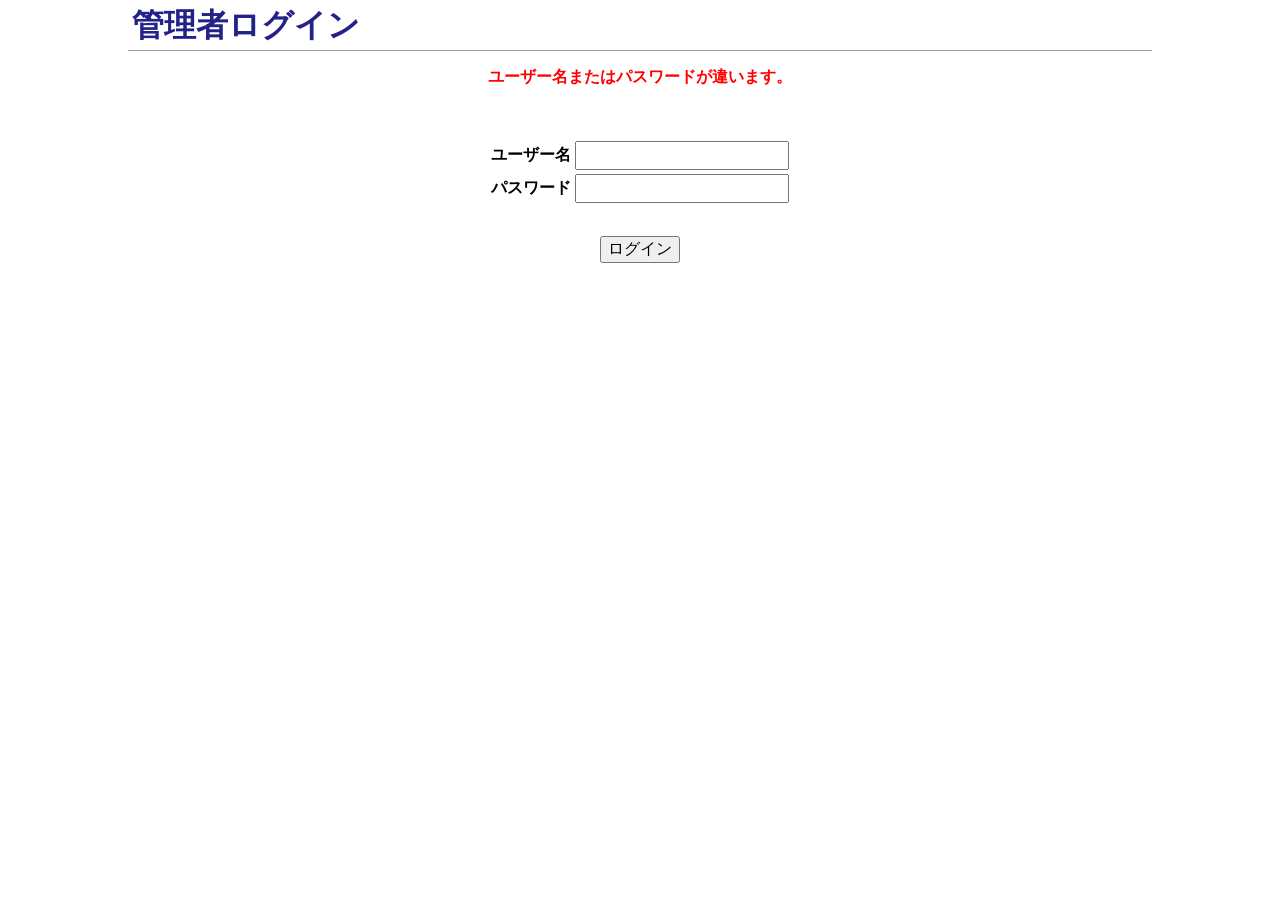
<file: okashi_days/member/login/index.html>
<!DOCTYPE html>
<html>
<head>
<meta http-equiv="content-type" content="text/html; charset=utf-8">
<title>管理者ログイン</title>
<link rel="stylesheet" href="../css/normalize.css">
<link rel="stylesheet" href="../css/main.css">
</head>
<body>
<div class="container">
    <header>
        <h1>管理者ログイン</h1>
    </header>

    <main>
        <p class="error">
            ユーザー名またはパスワードが違います。
        </p>
        <form action="login_process.php" method="post">
            <table class="login">
                <tr>
                    <th class="login_field">
                        ユーザー名
                    </th>
                    <td class="login_field">
                        <input type="text" name="user_name" id="user" class="login_user" value="">
                    </td>
                </tr>
                <tr>
                    <th class="login_field">
                        パスワード
                    </th>
                    <td class="login_field">
                        <input type="password" name="password" id="password" class="login_pass" value="">
                    </td>
                </tr>
            </table>
            <input type="submit" value="ログイン" id="login">
        </form>


    </main>

    <footer>

    </footer>
</div>
</body>
</html>
</file>
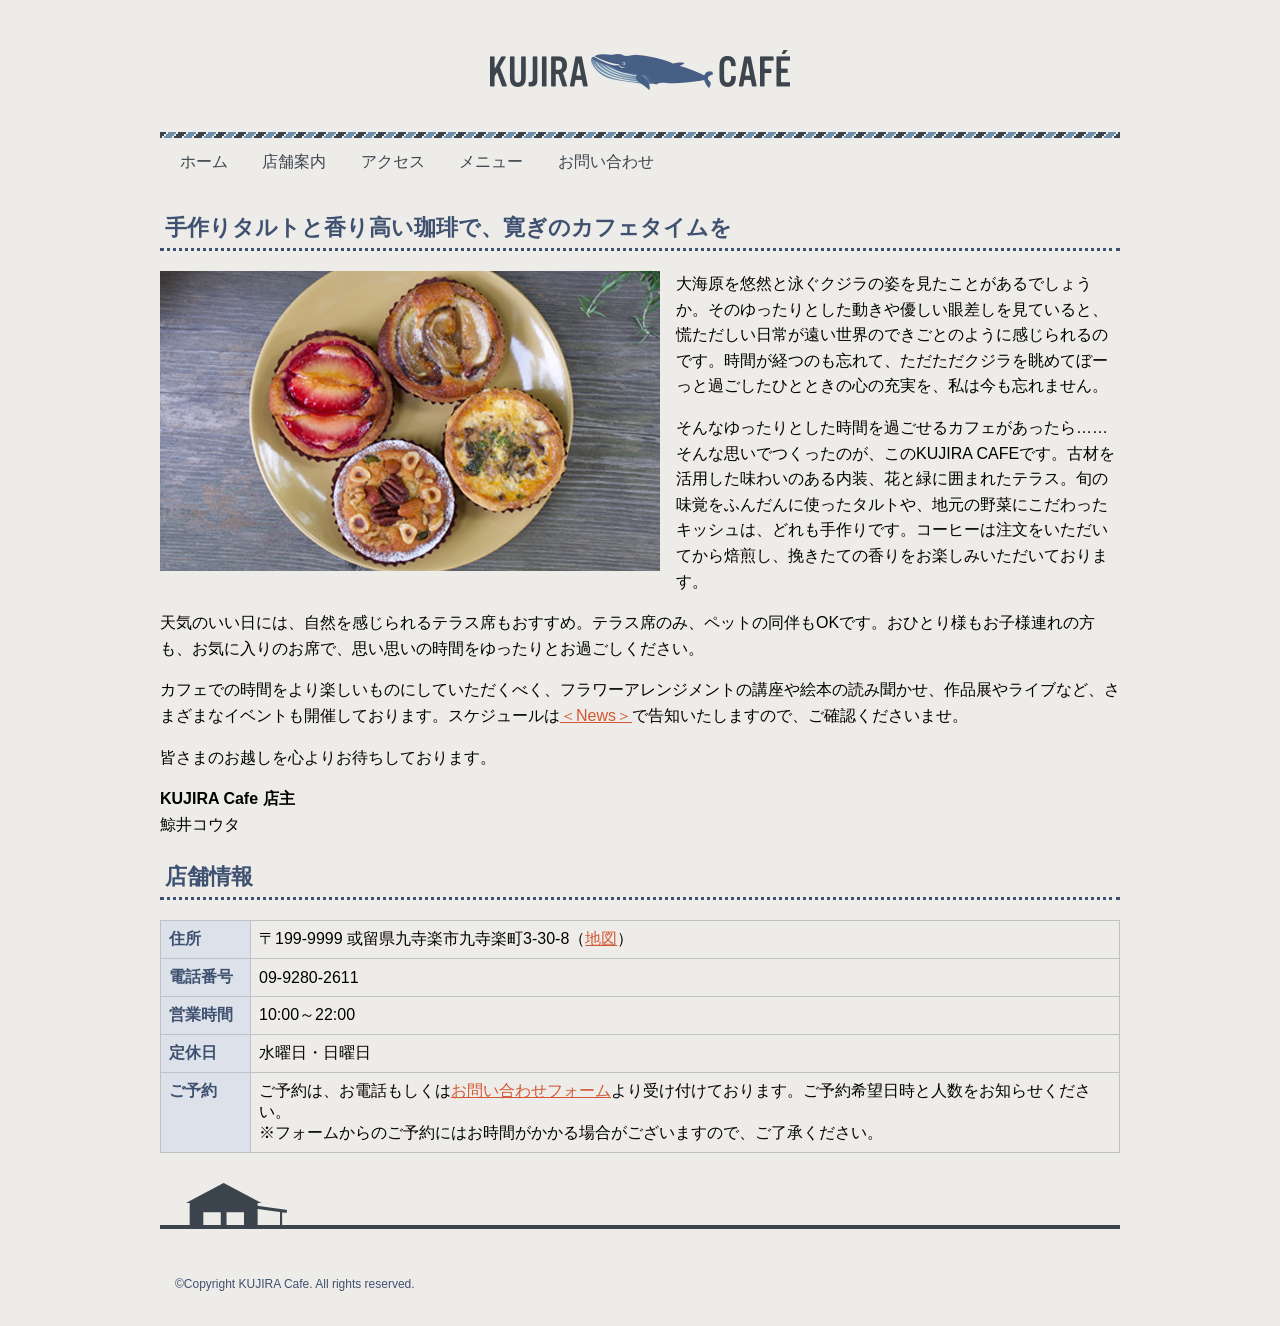
<file: okashi_days/about.html>
<!doctype html>
<html>
<head>
<meta charset="UTF-8">
<meta name="viewport" content="width=device-width, initial-scale=1">
<title>KUJIRA Cafeについて | KUJIRA Cafe</title>
<link rel="stylesheet" href="css/style.css">
</head>
<body>
<div class="wrapper">
	<!-- ヘッダー -->
	<header class="header">
		<h1 class="logo"><a href="index.html"><img src="images/logo.png" alt="KUJIRA Cafe"></a></h1>
		<nav class="nav">
			<ul>
				<li><a href="index.html">ホーム</a></li>
				<li><a href="about.html">店舗案内</a></li>
				<li><a href="access.html">アクセス</a></li>
				<li><a href="menu.html">メニュー</a></li>
				<li><a href="contact.html">お問い合わせ</a></li>
			</ul>
		</nav>
	</header>
	<!-- ヘッダー ここまで -->
	<!-- メイン -->
	<main>
		<h2>手作りタルトと香り高い珈琲で、寛ぎのカフェタイムを</h2>	
		<p><img src="images/about-photo.jpg" alt="タルトの写真" class="shop-photo">大海原を悠然と泳ぐクジラの姿を見たことがあるでしょうか。そのゆったりとした動きや優しい眼差しを見ていると、慌ただしい日常が遠い世界のできごとのように感じられるのです。時間が経つのも忘れて、ただただクジラを眺めてぼーっと過ごしたひとときの心の充実を、私は今も忘れません。</p>
		<p>そんなゆったりとした時間を過ごせるカフェがあったら……そんな思いでつくったのが、このKUJIRA CAFEです。古材を活用した味わいのある内装、花と緑に囲まれたテラス。旬の味覚をふんだんに使ったタルトや、地元の野菜にこだわったキッシュは、どれも手作りです。コーヒーは注文をいただいてから焙煎し、挽きたての香りをお楽しみいただいております。</p>
		<p>天気のいい日には、自然を感じられるテラス席もおすすめ。テラス席のみ、ペットの同伴もOKです。おひとり様もお子様連れの方も、お気に入りのお席で、思い思いの時間をゆったりとお過ごしください。</p>
		<p>カフェでの時間をより楽しいものにしていただくべく、フラワーアレンジメントの講座や絵本の読み聞かせ、作品展やライブなど、さまざまなイベントも開催しております。スケジュールは<a href="index.html#news">＜News＞</a>で告知いたしますので、ご確認くださいませ。</p>
		<p>皆さまのお越しを心よりお待ちしております。</p>

		<p><strong>KUJIRA Cafe 店主</strong><br>
		鯨井コウタ</p>
		
		<h2 class="clear">店舗情報</h2>
		<table class="info">
		<tr>
			<th>住所</th>
			<td>〒199-9999 或留県九寺楽市九寺楽町3-30-8（<a href="access.html">地図</a>）</td>
		</tr>
		<tr>
			<th>電話番号</th>
			<td>09-9280-2611</td>
		</tr>
		<tr>
			<th>営業時間</th>
			<td>10:00～22:00</td>
		</tr>
		<tr>
			<th>定休日</th>
			<td>水曜日・日曜日</td>
		</tr>
		<tr>
			<th>ご予約</th>
			<td>ご予約は、お電話もしくは<a href="contact.html">お問い合わせフォーム</a>より受け付けております。ご予約希望日時と人数をお知らせください。<br>
			※フォームからのご予約にはお時間がかかる場合がございますので、ご了承ください。</td>
		</tr>
		</table>
	</main>
	<!-- メイン ここまで -->
	<!-- フッター -->
	<footer class="footer">
		<p>&copy;Copyright KUJIRA Cafe. All rights reserved.</p>
	</footer>
	<!-- フッター ここまで -->
</div>
</body>
</html>
</file>
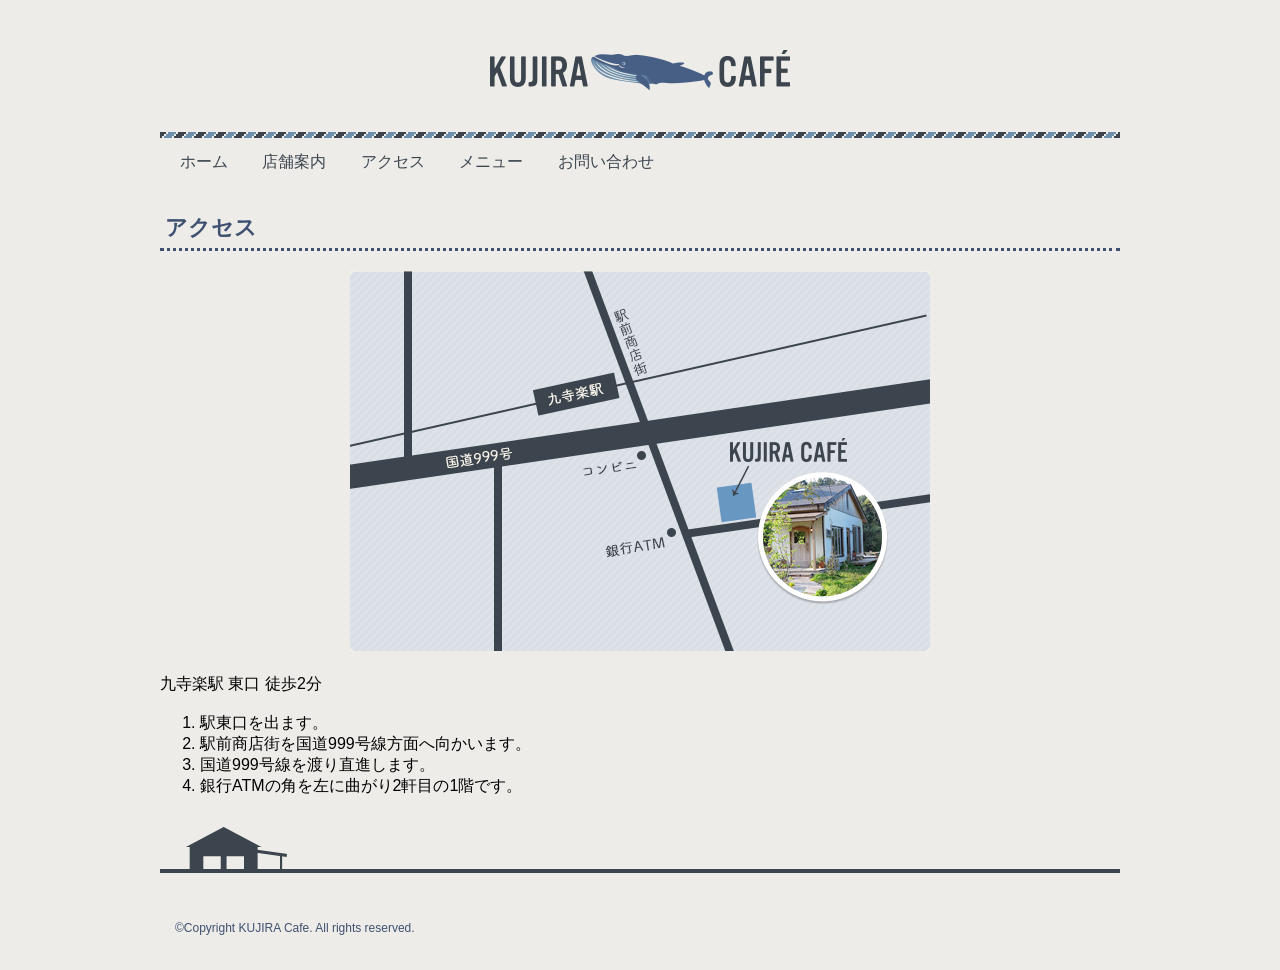
<file: okashi_days/access.html>
<!doctype html>
<html>
<head>
<meta charset="UTF-8">
<meta name="viewport" content="width=device-width, initial-scale=1">
<title>アクセス | KUJIRA Cafe</title>
<link rel="stylesheet" href="css/style.css">
</head>
<body>
<div class="wrapper">
	<!-- ヘッダー -->
	<header class="header">
		<h1 class="logo"><a href="index.html"><img src="images/logo.png" alt="KUJIRA Cafe"></a></h1>
		<nav class="nav">
			<ul>
				<li><a href="index.html">ホーム</a></li>
				<li><a href="about.html">店舗案内</a></li>
				<li><a href="access.html">アクセス</a></li>
				<li><a href="menu.html">メニュー</a></li>
				<li><a href="contact.html">お問い合わせ</a></li>
			</ul>
		</nav>
	</header>
	<!-- ヘッダー ここまで -->
	<!-- メイン -->
	<main>
		<h2>アクセス</h2>
		<div class="map"><img src="images/map.png" alt="地図"></div>
		<p>九寺楽駅 東口 徒歩2分</p>
		<ol>
			<li>駅東口を出ます。</li>
			<li>駅前商店街を国道999号線方面へ向かいます。</li>
			<li>国道999号線を渡り直進します。</li>
			<li>銀行ATMの角を左に曲がり2軒目の1階です。</li>
		</ol>
	</main>
	<!-- メイン ここまで -->
	<!-- フッター -->
	<footer class="footer">
		<p>&copy;Copyright KUJIRA Cafe. All rights reserved.</p>
	</footer>
	<!-- フッター ここまで -->
</div>
</body>
</html>
</file>
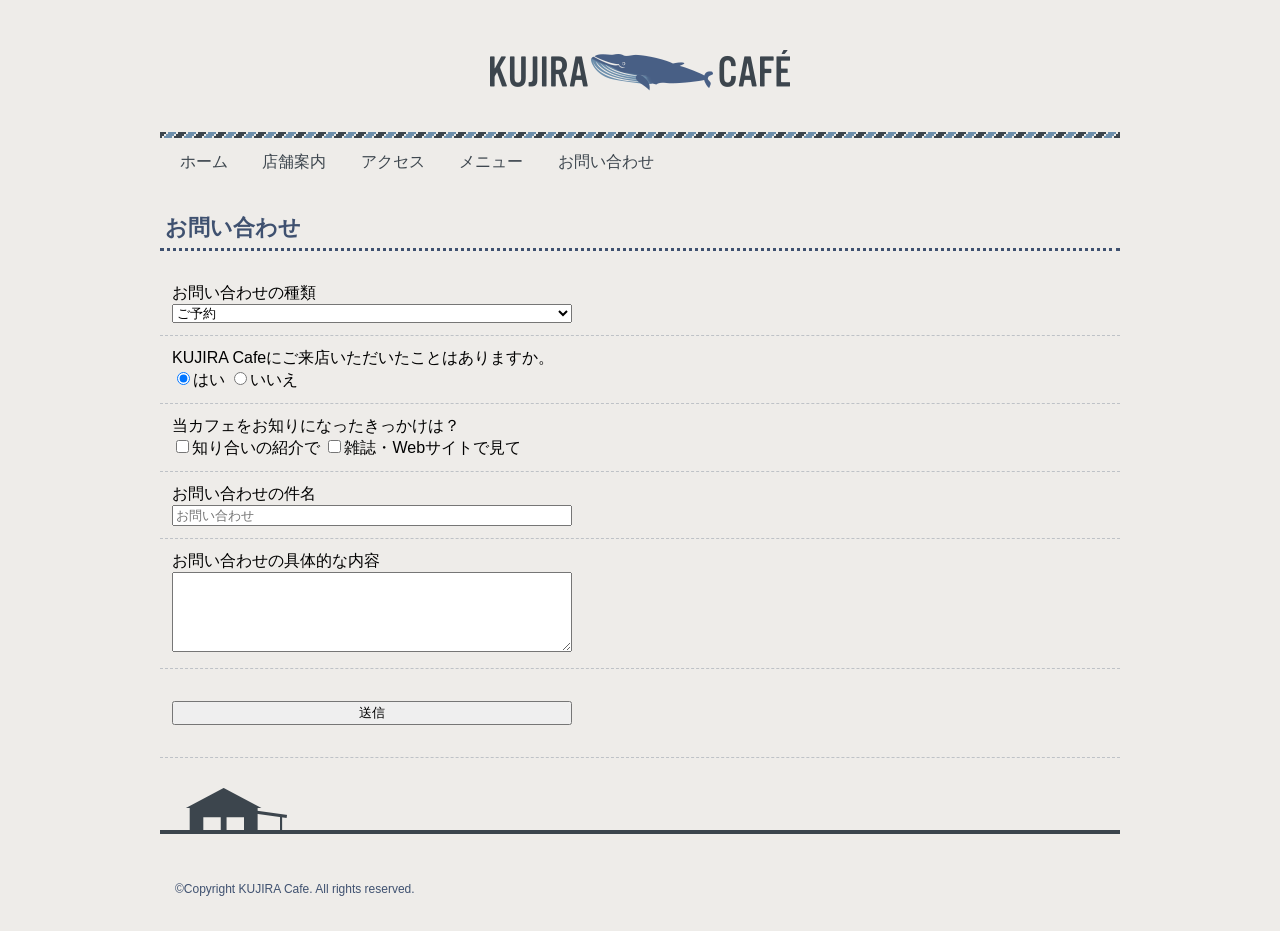
<file: okashi_days/contact.html>
<!doctype html>
<html>
<head>
<meta charset="UTF-8">
<meta name="viewport" content="width=device-width, initial-scale=1">
<title>お問い合わせ | KUJIRA Cafe</title>
<link rel="stylesheet" href="css/style.css">
</head>
<body>
<div class="wrapper">
	<!-- ヘッダー -->
	<header class="header">
		<h1 class="logo"><a href="index.html"><img src="images/logo.png" alt="KUJIRA Cafe"></a></h1>
		<nav class="nav">
			<ul>
				<li><a href="index.html">ホーム</a></li>
				<li><a href="about.html">店舗案内</a></li>
				<li><a href="access.html">アクセス</a></li>
				<li><a href="menu.html">メニュー</a></li>
				<li><a href="contact.html">お問い合わせ</a></li>
			</ul>
		</nav>
	</header>
	<!-- ヘッダー ここまで -->
	<!-- メイン -->
	<main>
		<h2>お問い合わせ</h2>
		<form method="GET" action="result.html">
			<div>
				<label for="kind">お問い合わせの種類</label><br>
				<select id="kind" name="kind">
					<option value="reservation">ご予約</option>
					<option value="event">イベントについて</option>
					<option value="contact">その他のお問い合わせ</option>
				</select>
			</div>
			<div>
				KUJIRA Cafeにご来店いただいたことはありますか。<br>
				<label><input type="radio" name="first" value="yes" checked>はい</label>
				<label><input type="radio" name="first" value="no">いいえ</label>
			</div>
			<div>
				当カフェをお知りになったきっかけは？<br>
				<label><input type="checkbox" name="how" value="friends">知り合いの紹介で</label>
				<label><input type="checkbox" name="how" value="magazine">雑誌・Webサイトで見て</label>
			</div>
			<div>
				<label>お問い合わせの件名<br>
				<input type="text" name="subject" placeholder="お問い合わせ"></label>
			</div>
			<div>
				<label>お問い合わせの具体的な内容<br>
				<textarea name="message"></textarea></label>
			</div>
			<div>
				<input type="submit" name="submit" value="送信">
			</div>
		</form>
	</main>
	<!-- メイン ここまで -->
	<!-- フッター -->
	<footer class="footer">
		<p>&copy;Copyright KUJIRA Cafe. All rights reserved.</p>
	</footer>
	<!-- フッター ここまで -->
</div>
</body>
</html>
</file>
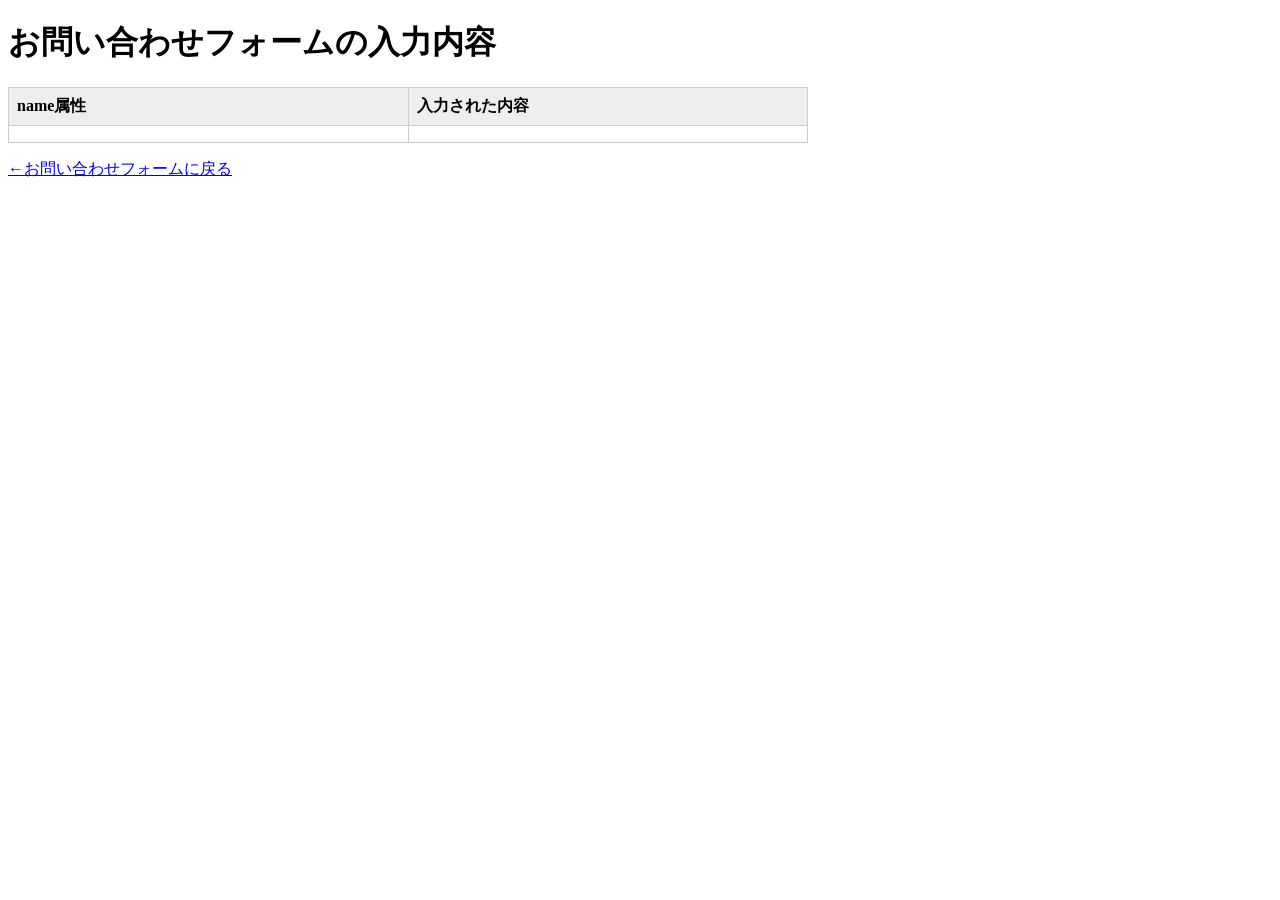
<file: okashi_days/result.html>
<!doctype html>
<html>
<head>
<meta charset="UTF-8">
<meta name="viewport" content="width=device-width, initial-scale=1">
<title>お問い合わせの入力内容</title>
<style>
#result {
	border: 1px solid #cccccc;
	border-collapse: collapse;
	width: 100%;
	max-width: 800px;
}
th, td {
	padding: 0.5em;
	border: 1px solid #cccccc;
	text-align: left;
	vertical-align: top;
}
th {
	width: 100px;
	background-color: #eeeeee;
}
</style>

</head>
<body>
<h1>お問い合わせフォームの入力内容</h1>
<table id="result">
	<tbody id="test">
	<tr><th>name属性</th><th>入力された内容</th></tr>
	</tbody>
</table>
<p><a href="contact.html">←お問い合わせフォームに戻る</a></p>

<script>
'use strict';

{
	window.addEventListener('DOMContentLoaded', function(){
		var params = decodeURI(location.search);
		params = params.substring(1);
		var paramArray = [];
		paramArray = params.split("&");
		var tableContent = "";
		paramArray.forEach(function(item, index){
			var keyValue = [];
			keyValue = item.split("=");
			var tr = document.createElement("tr");
			var tdName = document.createElement("td");
			tdName.textContent = keyValue[0];
			var tdValue = document.createElement("td");
			tdValue.textContent = keyValue[1];
			tr.appendChild(tdName);
			tr.appendChild(tdValue);
			var e = document.getElementById("test");
			e.appendChild(tr);
		});
	});
}
</script>
</body>
</html>
</file>
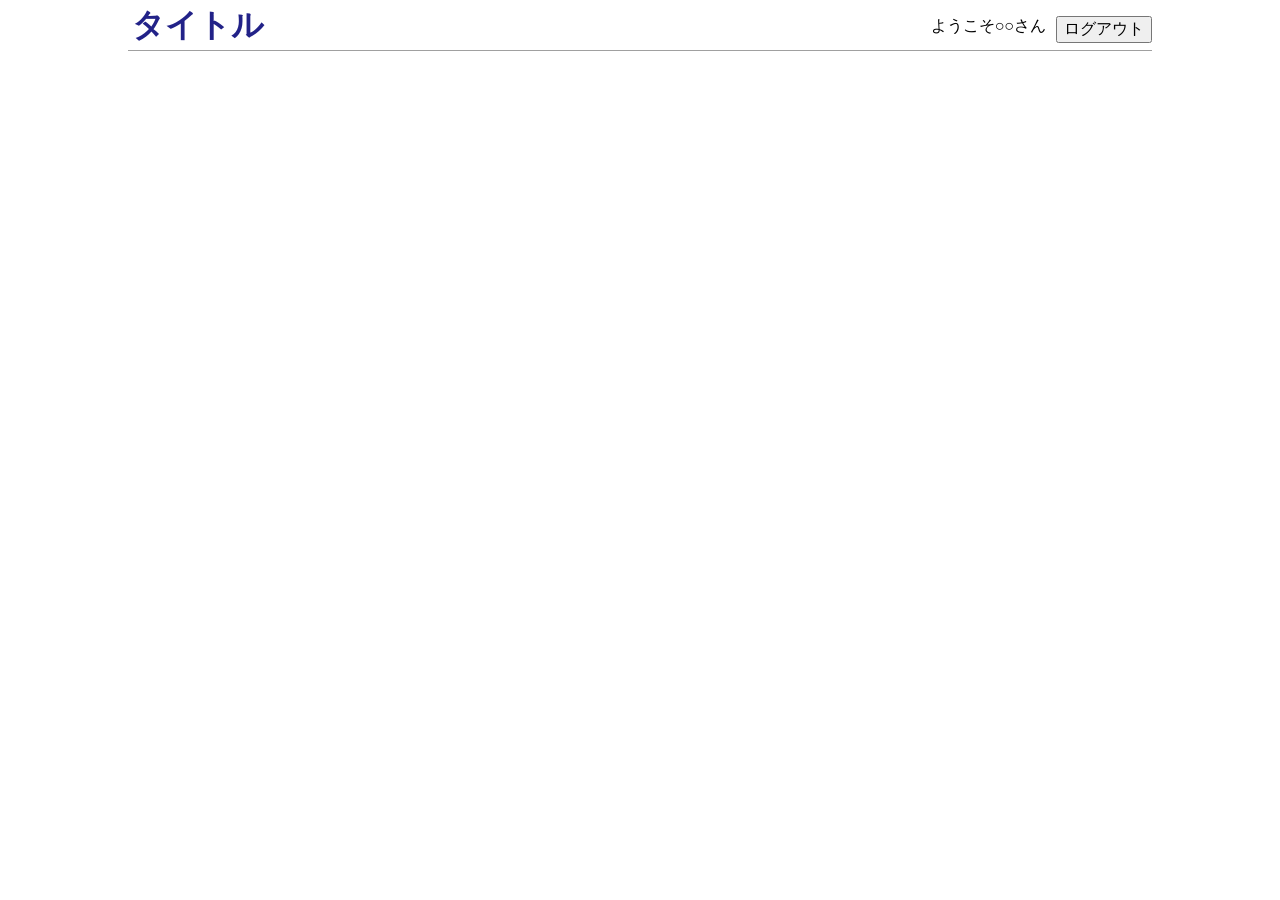
<file: okashi_days/admin/_template.html>
<!DOCTYPE html>
<html>
<head>
<meta http-equiv="content-type" content="text/html; charset=utf-8">
<title>タイトル</title>
<link rel="stylesheet" href="./css/normalize.css">
<link rel="stylesheet" href="./css/main.css">
</head>
<body>
<div class="container">
    <header>
         <div class="title">
            <h1>タイトル</h1>
        </div>
        <div class="login_info">
            <ul>
                <li>ようこそ○○さん</li>
                <li>
                    <form>
                        <input type="button" value="ログアウト" onclick="location.href='/login.html';">
                    </form>
                </li>
            </ul>
        </div>
    </header>

    <main>


    </main>

    <footer>

    </footer>
</div>
</body>
</html>
</file>
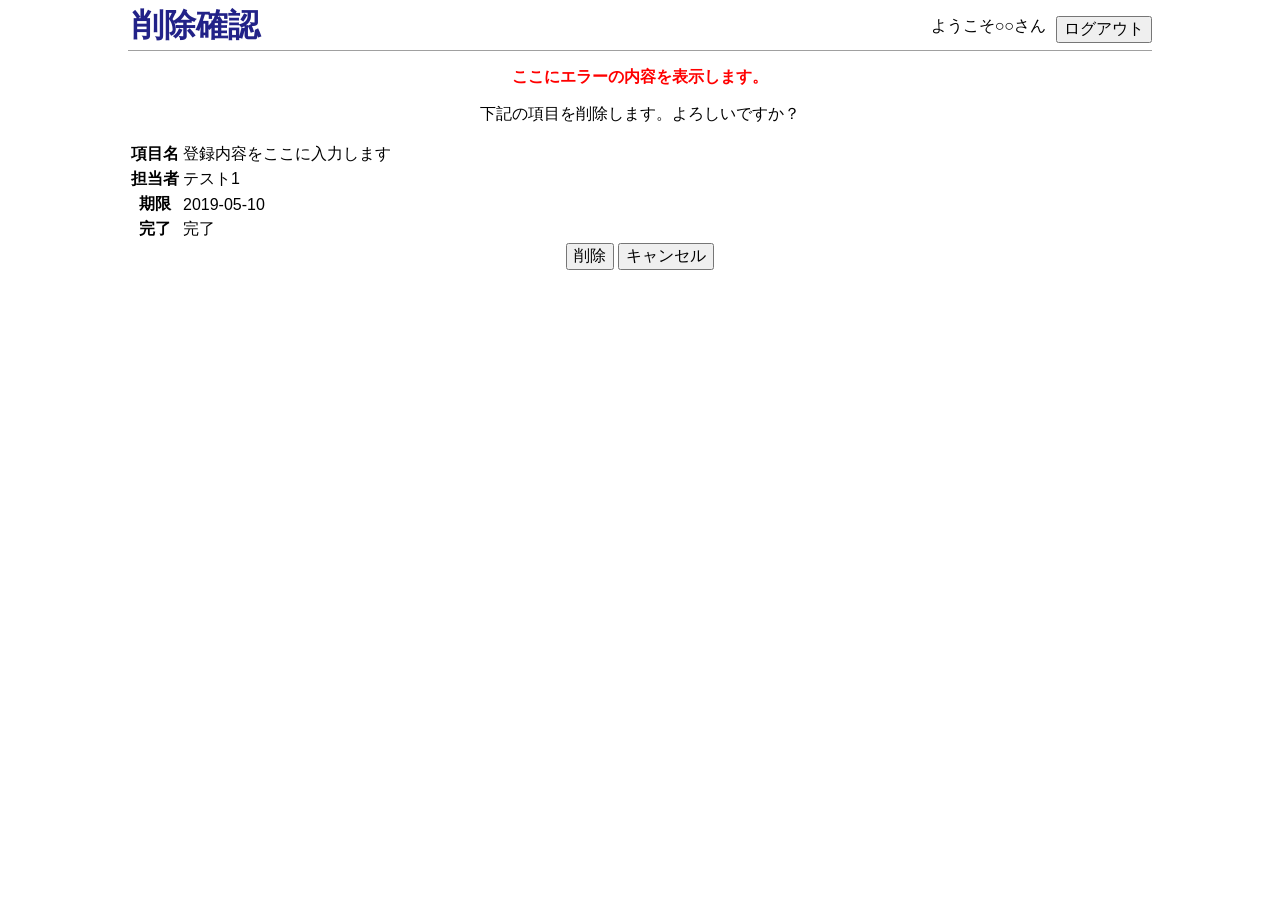
<file: okashi_days/admin/admin/delete.html>
<!DOCTYPE html>
<html>
<head>
<meta http-equiv="content-type" content="text/html; charset=utf-8">
<title>削除確認</title>
<link rel="stylesheet" href="../css/normalize.css">
<link rel="stylesheet" href="../css/main.css">
</head>
<body>
<div class="container">
    <header>
         <div class="title">
            <h1>削除確認</h1>
        </div>
        <div class="login_info">
            <ul>
                <li>ようこそ○○さん</li>
                <li>
                    <form>
                        <input type="button" value="ログアウト" onclick="location.href='../login/index.html';">
                    </form>
                </li>
            </ul>
        </div>
    </header>

    <main>
        <p class="error">
            ここにエラーの内容を表示します。
        </p>

        <p>
            下記の項目を削除します。よろしいですか？
        </p>
        <form action="./index.html" method="post">
            <input type="hidden" name="item_id" value="3">
            <table class="list">
                <tr>
                    <th>項目名</th>
                    <td class="align-left">
                        登録内容をここに入力します
                    </td>
                </tr>
                <tr>
                    <th>担当者</th>
                    <td class="align-left">
                        テスト1
                    </td>
                </tr>
                <tr>
                    <th>期限</th>
                    <td class="align-left">
                        2019-05-10
                    </td>
                </tr>
                <tr>
                    <th>
                        完了
                    </th>
                    <td class="align-left">
                        完了
                    </td>
                </tr>
            </table>

            <input type="submit" value="削除">
            <input type="button" value="キャンセル" onclick="location.href='./index.html';">
        </form>


    </main>

    <footer>

    </footer>
</div>
</body>
</html>
</file>
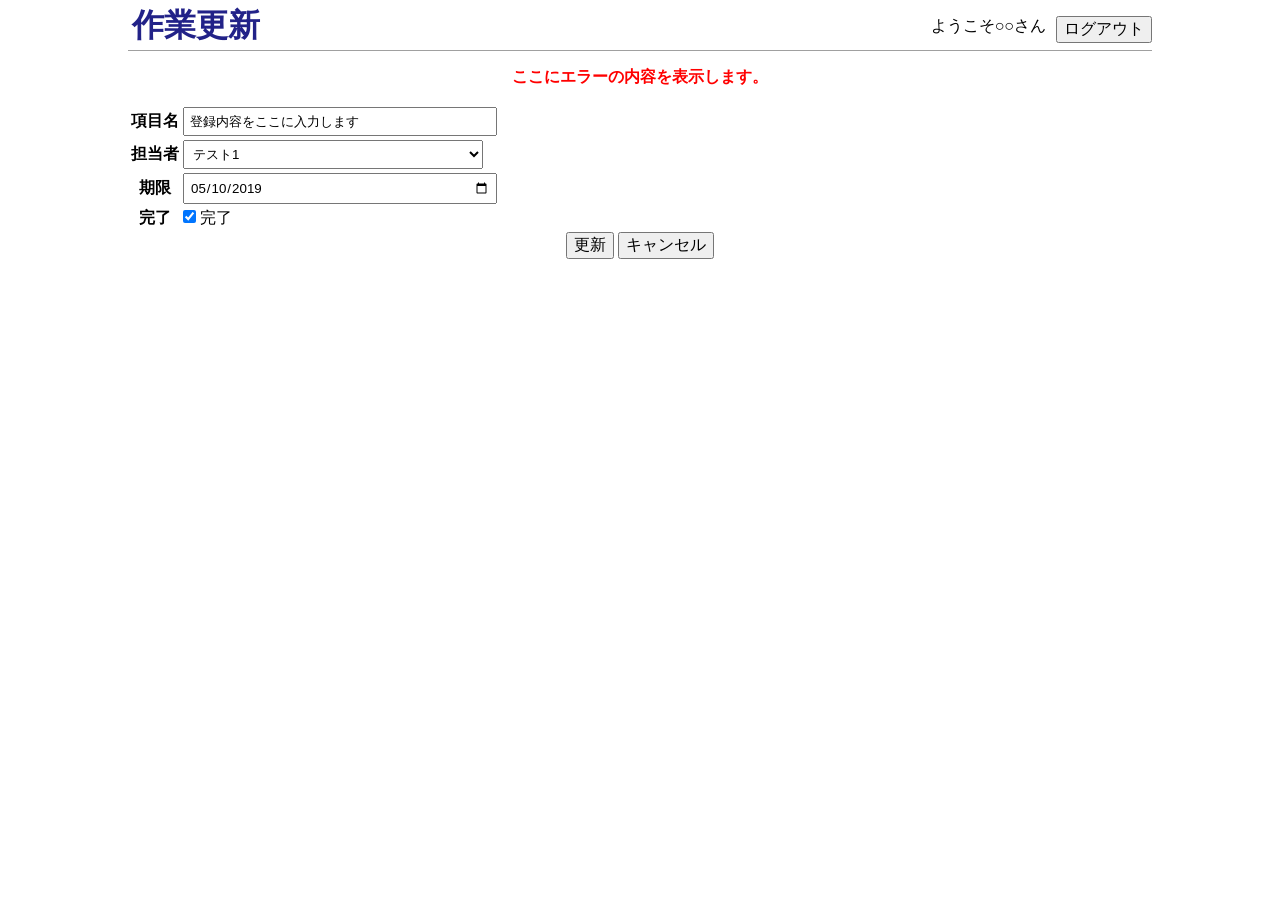
<file: okashi_days/admin/admin/edit.html>
<!DOCTYPE html>
<html>
<head>
<meta http-equiv="content-type" content="text/html; charset=utf-8">
<title>作業更新</title>
<link rel="stylesheet" href="../css/normalize.css">
<link rel="stylesheet" href="../css/main.css">
</head>
<body>
<div class="container">
    <header>
         <div class="title">
            <h1>作業更新</h1>
        </div>
        <div class="login_info">
            <ul>
                <li>ようこそ○○さん</li>
                <li>
                    <form>
                        <input type="button" value="ログアウト" onclick="location.href='../login/index.html';">
                    </form>
                </li>
            </ul>
        </div>
    </header>

    <main>
        <p class="error">
            ここにエラーの内容を表示します。
        </p>

        <form action="./index.html" method="post">
            <input type="hidden" name="item_id" value="3">
            <table class="list">
                <tr>
                    <th>項目名</th>
                    <td class="align-left">
                        <input type="text" name="item_name" id="item_name" class="item_name" value="登録内容をここに入力します">
                    </td>
                </tr>
                <tr>
                    <th>担当者</th>
                    <td class="align-left">
                        <select name="user_id" id="user_id" class="user_id">
                            <option value="1" selected>テスト1</option>
                            <option value="2" >テスト2</option>
                        </select>
                    </td>
                </tr>
                <tr>
                    <th>期限</th>
                    <td class="align-left">
                        <input type="date" name="expire_date" id="expire_date" class="expire_date" value="2019-05-10">
                    </td>
                </tr>
                <tr>
                    <th>
                        完了
                    </th>
                    <td class="align-left">
                        <input type="checkbox" name="finished" id="finished" class="finished" value="1" size="8"checked> 完了
                    </td>
                </tr>
            </table>

            <input type="submit" value="更新">
            <input type="button" value="キャンセル" onclick="location.href='./index.html';">
        </form>


    </main>

    <footer>

    </footer>
</div>
</body>
</html>
</file>
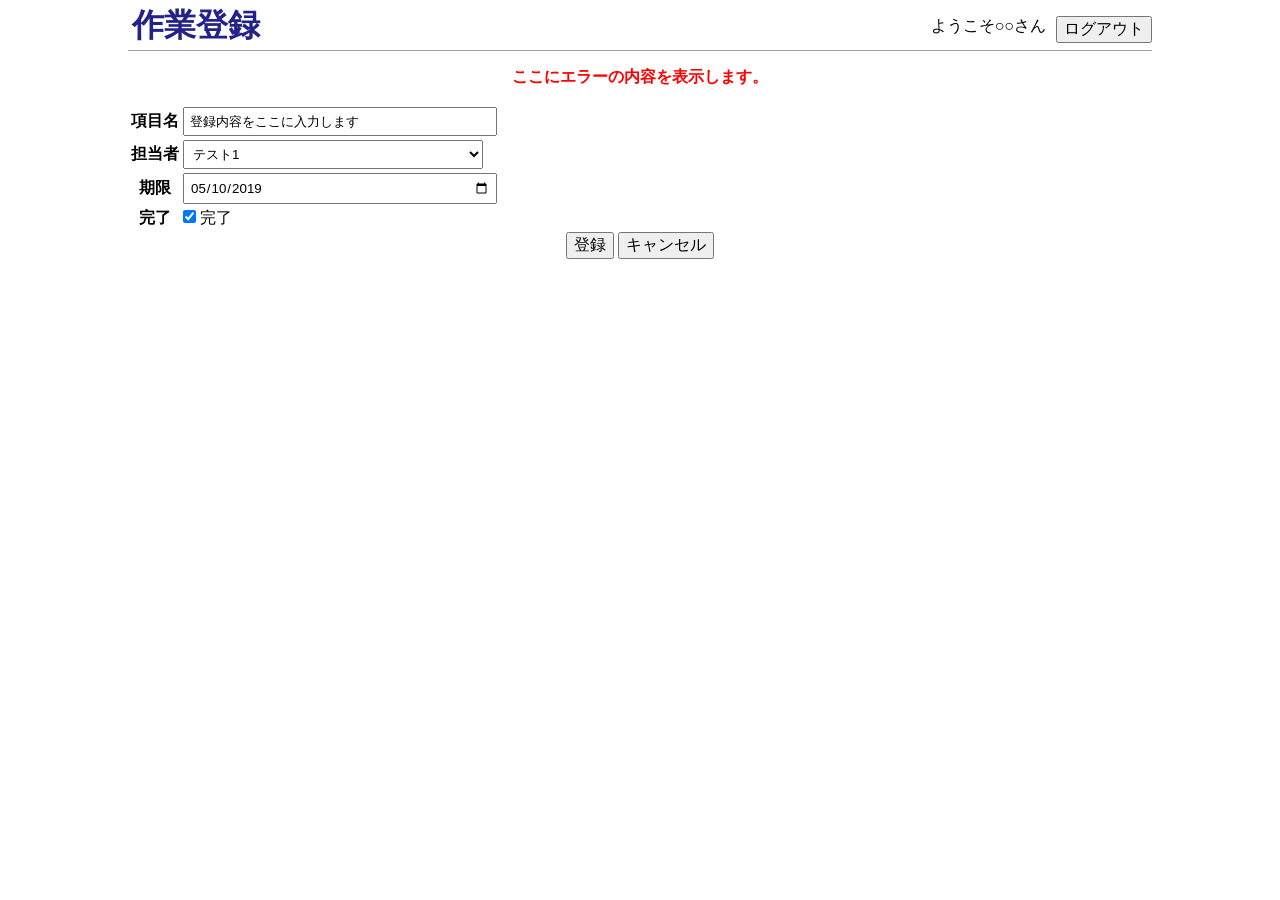
<file: okashi_days/admin/admin/entry.html>
<!DOCTYPE html>
<html>
<head>
<meta http-equiv="content-type" content="text/html; charset=utf-8">
<title>作業登録</title>
<link rel="stylesheet" href="../css/normalize.css">
<link rel="stylesheet" href="../css/main.css">
</head>
<body>
<div class="container">
    <header>
         <div class="title">
            <h1>作業登録</h1>
        </div>
        <div class="login_info">
            <ul>
                <li>ようこそ○○さん</li>
                <li>
                    <form>
                        <input type="button" value="ログアウト" onclick="location.href='../login/index.html';">
                    </form>
                </li>
            </ul>
        </div>
    </header>

    <main>
        <p class="error">
            ここにエラーの内容を表示します。
        </p>

        <form action="./index.html" method="post">
            <input type="hidden" name="item_id" value="3">
            <table class="list">
                <tr>
                    <th>項目名</th>
                    <td class="align-left">
                        <input type="text" name="item_name" id="item_name" class="item_name" value="登録内容をここに入力します">
                    </td>
                </tr>
                <tr>
                    <th>担当者</th>
                    <td class="align-left">
                        <select name="user_id" id="user_id" class="user_id">
                            <option value="1" selected>テスト1</option>
                            <option value="2" >テスト2</option>
                        </select>
                    </td>
                </tr>
                <tr>
                    <th>期限</th>
                    <td class="align-left">
                        <input type="date" name="expire_date" id="expire_date" class="expire_date" value="2019-05-10">
                    </td>
                </tr>
                <tr>
                    <th>
                        完了
                    </th>
                    <td class="align-left">
                        <input type="checkbox" name="finished" id="finished" class="finished" value="1" size="8"checked> 完了
                    </td>
                </tr>
            </table>

            <input type="submit" value="登録">
            <input type="button" value="キャンセル" onclick="location.href='./index.html';">
        </form>


    </main>

    <footer>

    </footer>
</div>
</body>
</html>
</file>
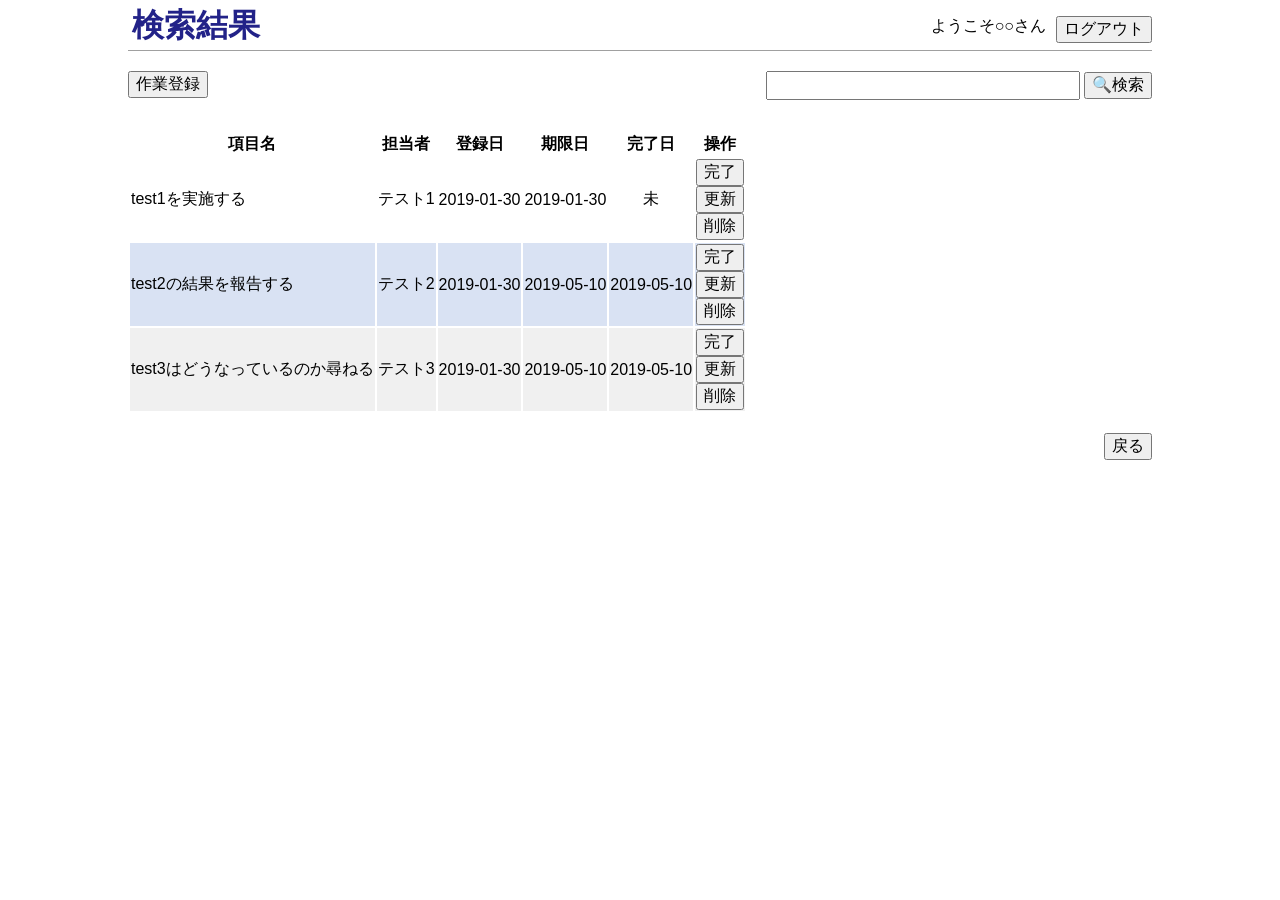
<file: okashi_days/admin/admin/search.html>
<!DOCTYPE html>
<html>
<head>
<meta http-equiv="content-type" content="text/html; charset=utf-8">
<title>検索結果</title>
<link rel="stylesheet" href="../css/normalize.css">
<link rel="stylesheet" href="../css/main.css">
</head>
<body>
<div class="container">
    <header>
        <div class="title">
            <h1>検索結果</h1>
        </div>
        <div class="login_info">
            <ul>
                <li>ようこそ○○さん</li>
                <li>
                    <form>
                        <input type="button" value="ログアウト" onclick="location.href='../login/index.html';">
                    </form>
                </li>
            </ul>
        </div>
    </header>

    <main>
        <div class="main-header">
            <form action="./search.html" method="post">
                <div class="entry">
                    <input type="button" name="entry-button" id="entry-button" class="entry-button" value="作業登録" onclick="location.href='./entry.html'">
                </div>
                <div class="search">
                    <input type="text" name="search-button" id="search-button" class="search-button">
                    <input type="submit" value="🔍検索">
                </div>
            </form>
        </div>

        <table class="list">
            <tr>
                <th>項目名</th>
                <th>担当者</th>
                <th>登録日</th>
                <th>期限日</th>
                <th>完了日</th>
                <th>操作</th>
            </tr>
            <tr class="warning">
                <td class="align-left">
                    test1を実施する
                </td>
                <td class="align-left">
                    テスト1
                </td>
                <td>
                    2019-01-30
                </td>
                <td>
                    2019-01-30
                </td>
                <td>
                    未
                </td>
                <td>
                    <form action="#" method="post">
                        <input type="hidden" name="item_id" value="1">
                        <input type="submit" value="完了">
                    </form>
                    <form action="edit.html" method="post">
                        <input type="hidden" name="item_id" value="1">
                        <input type="submit" value="更新">
                    </form>
                    <form action="delete.html" method="post">
                        <input type="hidden" name="item_id" value="1">
                        <input type="submit" value="削除">
                    </form>
                </td>
            </tr>
            <tr class="even">
                <td class="align-left">
                    test2の結果を報告する
                </td>
                <td class="align-left">
                    テスト2
                </td>
                <td>
                    2019-01-30
                </td>
                <td>
                    2019-05-10
                </td>
                <td>
                    2019-05-10
                </td>
                <td>
                    <form action="#" method="post">
                        <input type="hidden" name="item_id" value="1">
                        <input type="submit" value="完了">
                    </form>
                    <form action="edit.html" method="post">
                        <input type="hidden" name="item_id" value="1">
                        <input type="submit" value="更新">
                    </form>
                    <form action="delete.html" method="post">
                        <input type="hidden" name="item_id" value="1">
                        <input type="submit" value="削除">
                    </form>
                </td>
            </tr>
            <tr class="odd">
                <td class="align-left">
                    test3はどうなっているのか尋ねる
                </td>
                <td class="align-left">
                    テスト3
                </td>
                <td>
                    2019-01-30
                </td>
                <td>
                    2019-05-10
                </td>
                <td>
                    2019-05-10
                </td>
                <td>
                    <form action="#" method="post">
                        <input type="hidden" name="item_id" value="1">
                        <input type="submit" value="完了">
                    </form>
                    <form action="edit.html" method="post">
                        <input type="hidden" name="item_id" value="1">
                        <input type="submit" value="更新">
                    </form>
                    <form action="delete.html" method="post">
                        <input type="hidden" name="item_id" value="1">
                        <input type="submit" value="削除">
                    </form>
                </td>
            </tr>
        </table>

        <div class="main-footer">
            <form>
                <div class="goback">
                    <input type="button" value="戻る" onclick="location.href='./index.html';">
                </div>
            </form>
        </div>
    </main>

    <footer>

    </footer>
</div>
</body>
</html>
</file>
<file: okashi_days/member/css/main.css>
@charset "utf-8";

.container {
    width: 1024px;
    margin: 0 auto 0 auto;
}

header {
    border-bottom: 1px solid #a0a0a0;
    height: 50px;
}

main {
    text-align: center;
}

h1 {
    font-size: 32px;
    margin: 0px;
    padding: 4px;
    color: #222288;
}

.title {
    float: left;
}

.login_info {
    float: right;
}

.login_info li {
    list-style-type: none;
    float: left;
    margin-left: 10px;
}

p.error {
    font-weight: bold;
    color: #ff0000;
}

input[type="text"], input[type="password"], input[type="date"], textarea, select {
    width: 300px;
    padding: 5px;
    font-size: 10pt;
}

table.login {
    margin: 50px auto 30px auto;
}

input.login_user, input.login_pass {
    width: 200px;
}

table.admin {
    clear: both;
    width: 100%;
    margin: 20px auto 20px auto;
}

table.admin th {
    background-color: #4b0082;
    color: white;
    padding: 10px;
}

table.admin td {
    padding: 5px 10px;
}

table.admin td form {
    display: block;
    float: left;
}

table.admin td input[type="submit"] {
    margin: 0px 2px;
}

table.item {
    clear: both;
    width: 100%;
    margin: 20px auto 20px auto;
}

table.item th {
    background-color: #5f9ea0;
    color: white;
    padding: 10px;
}

table.item td {
    padding: 5px 10px;
}

table.item td form {
    display: block;
    float: left;
}

table.item td input[type="submit"] {
    margin: 0px 2px;
}

table.customer {
    clear: both;
    width: 100%;
    margin: 20px auto 20px auto;
}

table.customer th {
    background-color: #556b2f;
    color: white;
    padding: 10px;
}

table.customer td {
    padding: 5px 10px;
}

table.customer td form {
    display: block;
    float: left;
}

table.customer td input[type="submit"] {
    margin: 0px 2px;
}

table.news {
    clear: both;
    width: 100%;
    margin: 20px auto 20px auto;
}

table.news th {
    background-color: #008000;
    color: white;
    padding: 10px;
}

table.news td {
    padding: 5px 10px;
}

table.news td form {
    display: block;
    float: left;
}

table.news td input[type="submit"] {
    margin: 0px 2px;
}

table.order {
    clear: both;
    width: 100%;
    margin: 20px auto 20px auto;
}

table.order th {
    background-color: #800000;
    color: white;
    padding: 10px;
}

table.order td {
    padding: 5px 10px;
}

table.order td form {
    display: block;
    float: left;
}

table.order td input[type="submit"] {
    margin: 0px 2px;
}

.odd {
    background-color: #f0f0f0;
}

.even {
    background-color: #d9e2f3;
}

.align-right {
    text-align: right;
}

.align-left {
    text-align: left;
}

.item_name {
    width: 600px;
}

.main-header {
    margin: 20px 0 20px 0;
    width: 100%;
    height: 40px;
}

.entry {
    float: left;
    margin: auto 0;
}

.search {
    float: right;
}

.main-footer {
    margin: 20px 0 20px 0;
    width: 100%;
    height: 40px;
}

.goback {
    float: right;
}
</file>
<file: okashi_days/css/style.css>
@charset "UTF-8";

/* すべてのWebページに適用される */
html {
	font-family: sans-serif;
}
html * {
	box-sizing: border-box;
}
body {
	margin: 0 0 0 0;
	background-color: #eeece9;
}
.wrapper {
	margin: 0 auto 0 auto;
	max-width: 960px;
}
h2 {
	color: #3f5170;
	font-size: 22px;
	border-bottom: 3px dotted #3f5170;
	margin-top: 20px;
	margin-right: 0px;
	margin-bottom: 20px;
	margin-left: 0px;
	padding-top: 5px;
	padding-right: 5px;
	padding-bottom: 5px;
	padding-left: 5px;
}
h3 {
	color: #3f5170;
	font-size: 22px;
	border-bottom: 3px dotted #3f5170;
	margin-top: 20px;
	margin-right: 0px;
	margin-bottom: 20px;
	margin-left: 0px;
	padding-top: 5px;
	padding-right: 5px;
	padding-bottom: 5px;
	padding-left: 5px;
}
p {
	line-height: 1.6;
}
a:link {
	color: #d25833;
}
a:visited {
	color: #d25833;
}
a:hover {
	color: #e3937a;
}
a:active {
	color: #ff6a3b;
}
img {
	max-width: 100%;
	height: auto;
}

/* すべてのページに適用 - ヘッダー - */
.logo {
	margin: 50px 0 40px 0;
	line-height: 0;
	text-align: center;
}
.nav li {
	display: inline;
	list-style-type: none;
	padding-right: 30px;
}
.nav ul {
	margin: 0 0 0 0;
	padding: 20px 10px 15px 20px;
	background-image: url(../images/menu-bg.png);
	background-repeat: repeat-x;
}
.nav a:link {
	color: #3c454d;
	text-decoration: none;
}
.nav a:visited {
	color: #3c454d;
	text-decoration: none;
}
.nav a:hover {
	color: #7b8dac;
	text-decoration: none;
}
.nav a:active {
	color: #5a9bc0;
	text-decoration: none;
}

/* すべてのページに適用 - フッター - */
.footer {
	background-image: url(../images/footer-bg.png);
	background-repeat: no-repeat;
	margin-top: 30px;
	padding: 80px 15px 20px 15px;
	font-size: 12px;
	color: #3f5170;
}

/* 個別のスタイル */
/* index.html */
.keyvisual {
	margin: 15px 0 0 0;
}
.news-item {
	margin: 0;
}

/* about.html */
.shop-photo {
	float: left;
	padding: 0 1em 1em 0;
}
.clear {
	clear: both;
}
/* テーブル */
.info {
	border-collapse: collapse;
}
.info th, .info td {
	padding: 8px;
	border: 1px solid #bec2c7;
	text-align: left;
}
.info th {
	background-color: #dde2ea;
	width: 90px;
	color: #3f5170;
	vertical-align: top;
}

/* menu.html */
.menu-item {
	display: flex;
	border-bottom: 1px dashed #bec2c7;
	padding: 20px 8px;
}
.menu-photo {
	margin-right: 16px;
	flex: 1 1 auto;
}
.menu-text {
	flex: 0 0 336px;
}

/* access.html */
.map {
	text-align: center;
}

/* contact.html */
form div {
	padding:12px;
	border-bottom: 1px dashed #bec2c7;
}
select {
	width: 30em;
}
input[name="subject"] {
	width:30em;
}
textarea {
	width: 30em;
	height: 6em;
}
input[type="submit"] {
	margin: 20px 0;
	width: 30em;
}

/* スマートフォン向けCSS */
@media (max-width: 767px) {
	/* 全体 - ナビゲーション */
	.wrapper {
		margin: 0 8px;
	}
	.logo {
		margin: 30px 0;
	}
	.logo img {
		width: 200px;
	}
	.nav {	
		background-color: #dfddda;
	}
	.nav li {
		display: block;
	}

	/* menu.html - 横並び解除 */
	.menu-item {
		display: block;
	}
	.menu-photo {
		margin-right: 0;
		width: 100%;
	}
	.menu-text {
		width: 100%;
	}

	/* contact.html - フォーム */
	select {
		width: 100%;
	}
	input[name="subject"] {
		width: 100%;
	}
	textarea {
		width: 100%;
	}
	input[type="submit"] {
		margin: 20px 0;
		width: 100%;
	}	
}
</file>
<file: okashi_days/admin/css/main.css>
@charset "utf-8";

.container {
    width: 1024px;
    margin: 0 auto 0 auto;
}

header {
    border-bottom: 1px solid #a0a0a0;
    height: 50px;
}

main {
    text-align: center;
}

h1 {
    font-size: 32px;
    margin: 0px;
    padding: 4px;
    color: #222288;
}

.title {
    float: left;
}

.login_info {
    float: right;
}

.login_info li {
    list-style-type: none;
    float: left;
    margin-left: 10px;
}

p.error {
    font-weight: bold;
    color: #ff0000;
}

input[type="text"], input[type="password"], input[type="date"], textarea, select {
    width: 300px;
    padding: 5px;
    font-size: 10pt;
}

table.login {
    margin: 50px auto 30px auto;
}

input.login_user, input.login_pass {
    width: 200px;
}

table.admin {
    clear: both;
    width: 100%;
    margin: 20px auto 20px auto;
}

table.admin th {
    background-color: #4b0082;
    color: white;
    padding: 10px;
}

table.admin td {
    padding: 5px 10px;
}

table.admin td form {
    display: block;
    float: left;
}

table.admin td input[type="submit"] {
    margin: 0px 2px;
}

table.item {
    clear: both;
    width: 100%;
    margin: 20px auto 20px auto;
}

table.item th {
    background-color: #5f9ea0;
    color: white;
    padding: 10px;
}

table.item td {
    padding: 5px 10px;
}

table.item td form {
    display: block;
    float: left;
}

table.item td input[type="submit"] {
    margin: 0px 2px;
}

table.customer {
    clear: both;
    width: 100%;
    margin: 20px auto 20px auto;
}

table.customer th {
    background-color: #556b2f;
    color: white;
    padding: 10px;
}

table.customer td {
    padding: 5px 10px;
}

table.customer td form {
    display: block;
    float: left;
}

table.customer td input[type="submit"] {
    margin: 0px 2px;
}

table.news {
    clear: both;
    width: 100%;
    margin: 20px auto 20px auto;
}

table.news th {
    background-color: #008000;
    color: white;
    padding: 10px;
}

table.news td {
    padding: 5px 10px;
}

table.news td form {
    display: block;
    float: left;
}

table.news td input[type="submit"] {
    margin: 0px 2px;
}

table.order {
    clear: both;
    width: 100%;
    margin: 20px auto 20px auto;
}

table.order th {
    background-color: #800000;
    color: white;
    padding: 10px;
}

table.order td {
    padding: 5px 10px;
}

table.order td form {
    display: block;
    float: left;
}

table.order td input[type="submit"] {
    margin: 0px 2px;
}

.odd {
    background-color: #f0f0f0;
}

.even {
    background-color: #d9e2f3;
}

.align-right {
    text-align: right;
}

.align-left {
    text-align: left;
}

.item_name {
    width: 600px;
}

.main-header {
    margin: 20px 0 20px 0;
    width: 100%;
    height: 40px;
}

.entry {
    float: left;
    margin: auto 0;
}

.search {
    float: right;
}

.main-footer {
    margin: 20px 0 20px 0;
    width: 100%;
    height: 40px;
}

.goback {
    float: right;
}
</file>
